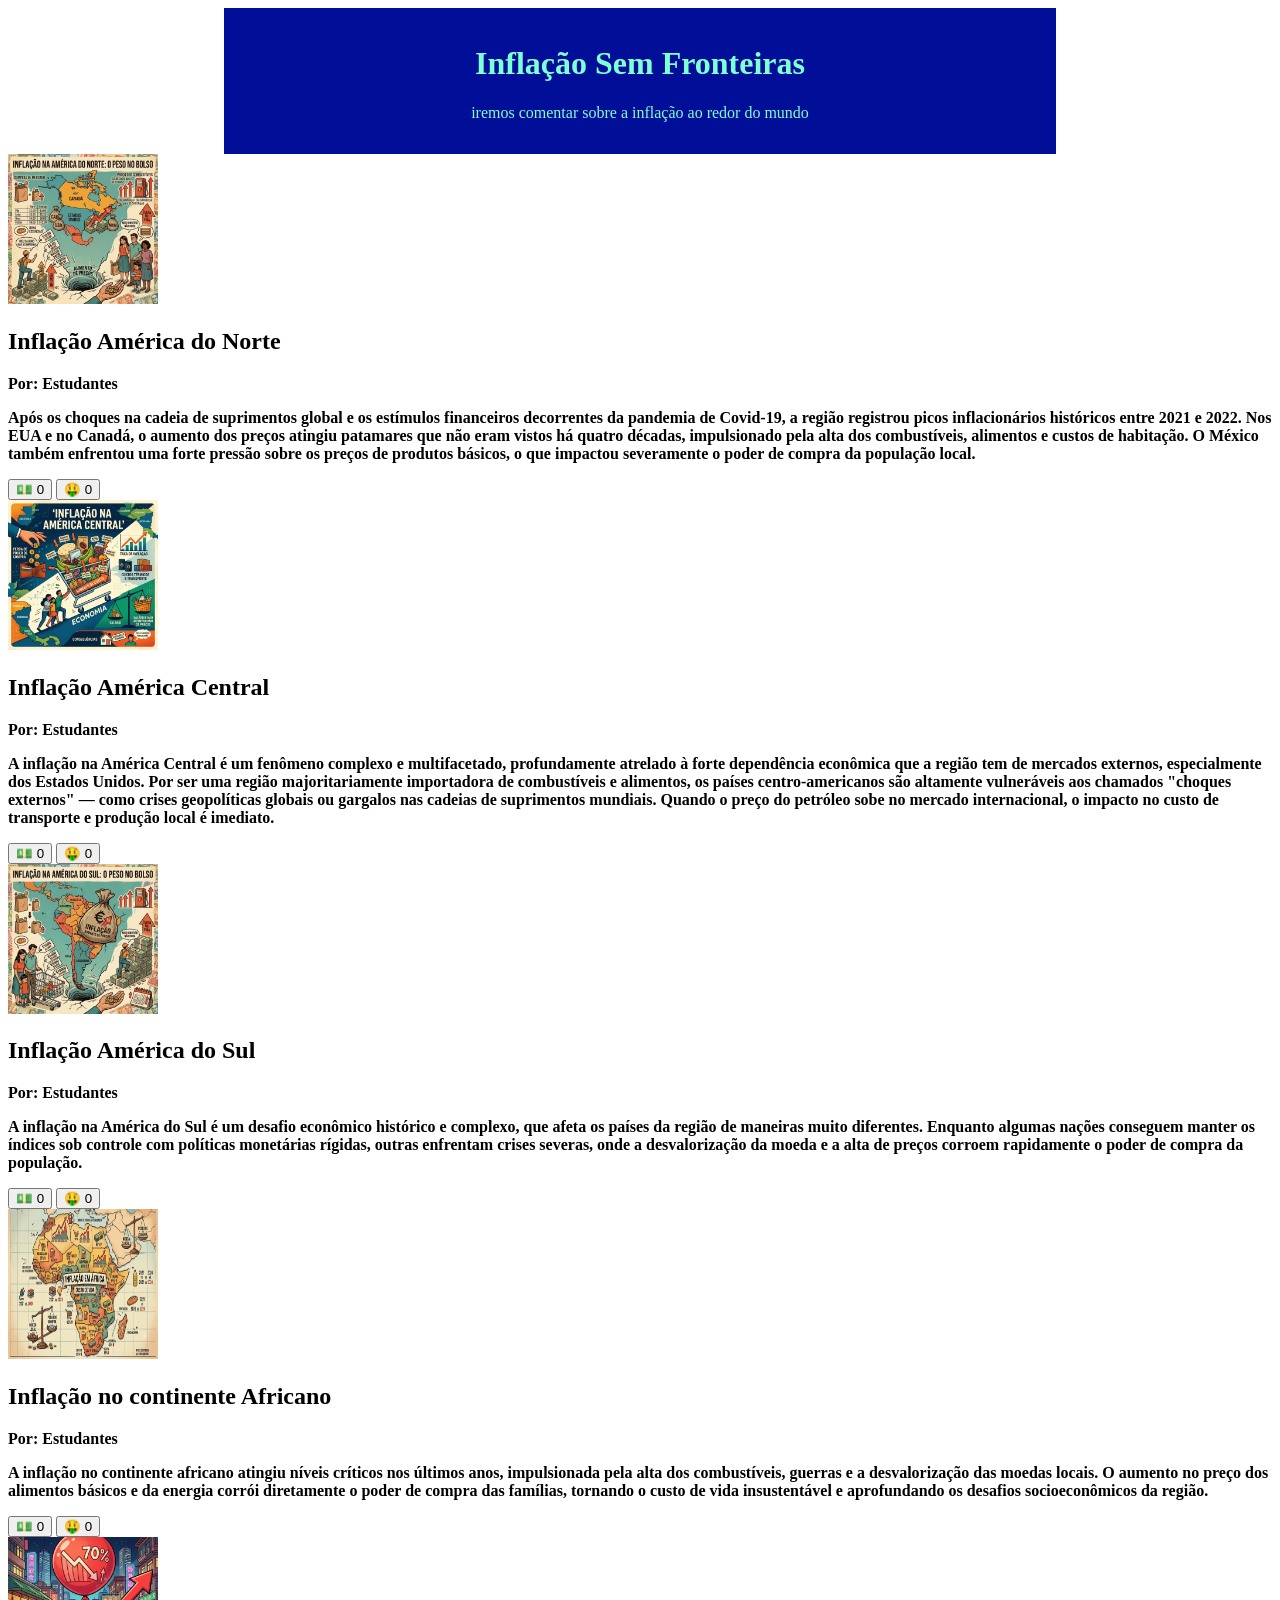
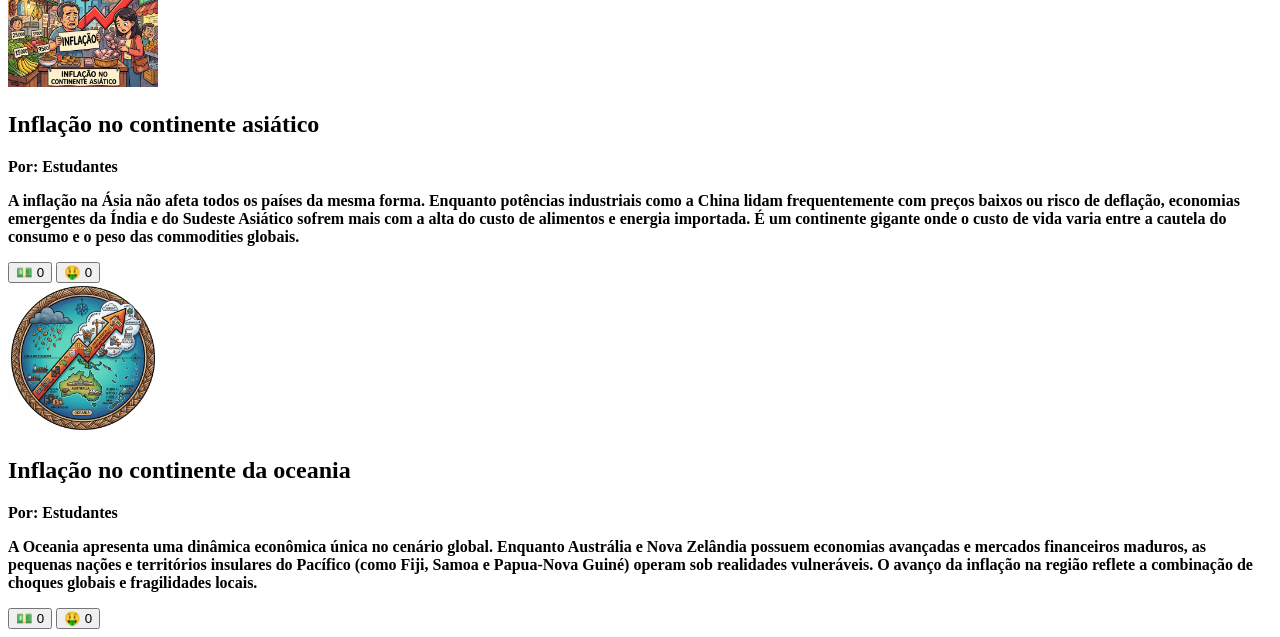
<file: victor 10/index.html>
<!DOCTYPE html>
<html lang="pt-br">

<head>
    <meta charset="UTF-8">
    <meta name="viewport" content="width=device-width, initial-scale=1.0">
    <title>Inflação Sem Fronteiras</title>



</head>

<style>
    header {
        background-color: #010E97;
        color: #7FFFD4;
        text-align: center;
        max-width: 800px;
        margin: 0 auto;
        padding: 16px;
    }

    main {
        background-color: #BCCCED;
        color: #0D0D6A;
        max-width: 800px;
        margin: 0 auto;
        padding: 16px;
    }

    img {
        width: 150px;
        height: 150px;
        text-align: center;
    }

    div p {
        font-weight: bold;
    }

    .container {
        text-align: center;
    }
</style>

<body>
    <header>
        <h1> Inflação Sem Fronteiras</h1>
        <p>iremos comentar sobre a inflação ao redor do mundo</p>
    </header>
    <div class="container">
        <article>
    </div>
    <div>
        <img src="aura.png" alt="Ilustração conceitual sobre inflação com fundo verde claro, mostrando uma grande seta laranja apontando para cima, pilhas de
                 dinheiro e ícones de um posto de combustível e de uma cesta de compras com uma seta de alta.">
        <h2>Inflação América do Norte</h2>
        <p class="artigo-autor">Por: Estudantes</p>
        <p>Após os choques na cadeia de suprimentos global e os estímulos financeiros decorrentes da pandemia de Covid-19, a região registrou picos inflacionários históricos entre 2021 e 2022. Nos EUA e no Canadá, o aumento dos preços atingiu patamares que não eram vistos há quatro décadas, impulsionado pela alta dos combustíveis, alimentos e custos de habitação. O México também enfrentou uma forte pressão sobre os preços de produtos básicos, o que impactou severamente o poder de compra da população local.</p>
        <button>
            💵 <span>0</span>
        </button>
        <button>
            🤑 <span>0</span>
        </button>

        </article>


        <article>
            <img src="sigma da bahia.jpg" alt="Infográfico ilustrativo sobre a inflação na América Central, com textos em português. No topo, destaca-se o título Inflação na América Central. O centro mostra uma família empurrando um carrinho de compras cheio de alimentos ladeira acima, simbolizando o Aumento de Custos na Economia. Ao redor, há mapas parciais da região destacando países como Guatemala, Belize, Honduras, Nicarágua e Costa Rica. Gráficos de barras e setas para cima indicam a Taxa de Inflação. À esquerda, uma mão retira moedas de uma carteira, com o texto Perda de Poder de Compra. À direita, uma balança desequilibrada mostra que o Salário pesa menos que uma cesta de alimentos, acompanhada da frase Salários não acompanham os preços. Na base, ícones ilustram as consequências: Redução de Consumo e Preocupação Financeira.">
   <h2>Inflação América Central</h2>
   <p class="artigo-autor">Por: Estudantes</p>
   <p>A inflação na América Central é um fenômeno complexo e multifacetado, profundamente atrelado à forte dependência econômica que a região tem de mercados externos, especialmente dos Estados Unidos. Por ser uma região majoritariamente importadora de combustíveis e alimentos, os países centro-americanos são altamente vulneráveis aos chamados "choques externos" — como crises geopolíticas globais ou gargalos nas cadeias de suprimentos mundiais. Quando o preço do petróleo sobe no mercado internacional, o impacto no custo de transporte e produção local é imediato.</p>
   <button>
       💵 <span>0</span>
   </button>
   <button>
       🤑 <span>0</span>
   </button>
        </article>
        

   <article>
    <img src="caipira life.png" alt="Uma ilustração em estilo infográfico sobre a inflação na América do Sul, com formato quadrado. No centro, há um mapa do continente sul-americano com rachaduras no solo e um grande saco de dinheiro pesado posicionado sobre ele, com a inscrição "INFLAÇÃO: AUMENTO DE PREÇOS" e uma seta vermelha apontando para cima.">
<h2>Inflação América do Sul</h2>
<p class="artigo-autor">Por: Estudantes</p>
<p>A inflação na América do Sul é um desafio econômico histórico e complexo, que afeta os países da região de maneiras muito diferentes. Enquanto algumas nações conseguem manter os índices sob controle com políticas monetárias rígidas, outras enfrentam crises severas, onde a desvalorização da moeda e a alta de preços corroem rapidamente o poder de compra da população.</p>
<button>
💵 <span>0</span>
</button>
<button>

🤑 <span>0</span>
</button>
</article>

<article>
    <img src="nigger.png" alt="Ilustração vetorial em estilo retrô do mapa do continente africano detalhando a inflação e o custo de vida. O mapa exibe diversos países com porcentagens de aumento de preços, gráficos de linha ascendentes, ícones de galões de combustível, sacos de mantimentos e balanças comparando o valor da moeda local com o poder de compra.">
<h2>Inflação no continente Africano</h2>
<p class="artigo-autor">Por: Estudantes</p>
<p>A inflação no continente africano atingiu níveis críticos nos últimos anos, impulsionada pela alta dos combustíveis, guerras e a desvalorização das moedas locais.
    O aumento no preço dos alimentos básicos e da energia corrói diretamente o poder de compra das famílias, tornando o custo de vida insustentável e aprofundando os desafios socioeconômicos da região.</p>
<button>
💵 <span>0</span>
</button>
<button>
    🤑 <span>0</span> 
     
</button>
</article>

<article>
    <img src="grandparents.png" alt="Uma ilustração em estilo de desenho animado que retrata a inflação no continente asiático. No centro, uma vendedora de rua chinesa tem uma expressão de preocupação e ergue um pequeno cartaz onde se lê “INFLAÇÃO”. Em primeiro plano, uma tigela de arroz está transbordando de fumaça de notas de dinheiro. Ao fundo, uma placa maior de neon exibe o texto “INFLAÇÃO NO CONTINENTE ASIÁTICO”. A rua está movimentada, com pessoas e prédios altos em tons de vermelho e laranja.">
<h2>Inflação no continente asiático</h2>
<p class="artigo-autor">Por: Estudantes</p>
<p>A inflação na Ásia não afeta todos os países da mesma forma. Enquanto potências industriais como a China lidam frequentemente com preços baixos ou risco de deflação, economias emergentes da Índia e do Sudeste Asiático sofrem mais com a alta do custo de alimentos e energia importada. É um continente gigante onde o custo de vida varia entre a cautela do consumo e o peso das commodities globais.</p>
<button>
💵 <span>0</span>
</button>
<button>

🤑 <span>0</span>
</button>
</article>




<article>
    <img src="hahahah.png" alt="Uma ilustração vetorial colorida em estilo de carimbo circular, intitulada INFLAÇÃO NA OCEANIA. No centro, um mapa da Oceania (Austrália, Nova Zelândia, e ilhas) é atravessado por uma grande seta laranja ascendente, rotulada CUSTO DE VIDA. A seta mostra o aumento de preços: começando com moedas caindo de uma nuvem chuvosa na base, passando por caixas de importados com cadeados, um carrinho de supermercado rotulado CESTA BÁSICA INFLACIONADA, até uma fábrica e um guindaste no topo, indicando CUSTO DE PRODUÇÃO e DESEMPREGO. Várias tags de preços e símbolos de moeda (AUD$, NZD$, FJD$) flutuam ao longo da seta. Uma nuvem de fumaça preta com um raio flutua acima dos custos. O título INFLAÇÃO NA OCEANIA está em uma faixa na parte superior. A imagem tem um visual de infográfico vibrante, detalhado e texturizado.">
<h2>Inflação no continente da oceania</h2>
<p class="artigo-autor">Por: Estudantes</p>
<p>A Oceania apresenta uma dinâmica econômica única no cenário global. Enquanto Austrália e Nova Zelândia possuem economias avançadas e mercados financeiros maduros, as pequenas nações e territórios insulares do Pacífico (como Fiji, Samoa e Papua-Nova Guiné) operam sob realidades vulneráveis. O avanço da inflação na região reflete a combinação de choques globais e fragilidades locais.</p>
<button>
💵 <span>0</span>
</button>
<button>

🤑 <span>0</span>
</button>
</article>










    </div>
    </main>

</body>
<script>
    const botoes = document.querySelectorAll("button");

    botoes.forEach(function (botao) {
        let curtiu = false; 
        botao.addEventListener("click", botaoClicado);
        function botaoClicado() {
            console.log("fui clicado");
            let texto = botao.querySelector("span");
            if ( curtiu === false){
                texto.textContent++;
                curtui = true
            } else{ 
                texto.textContent--;
                curtiu = false;
            }
        
        }

    })


</script>

</html>
</file>
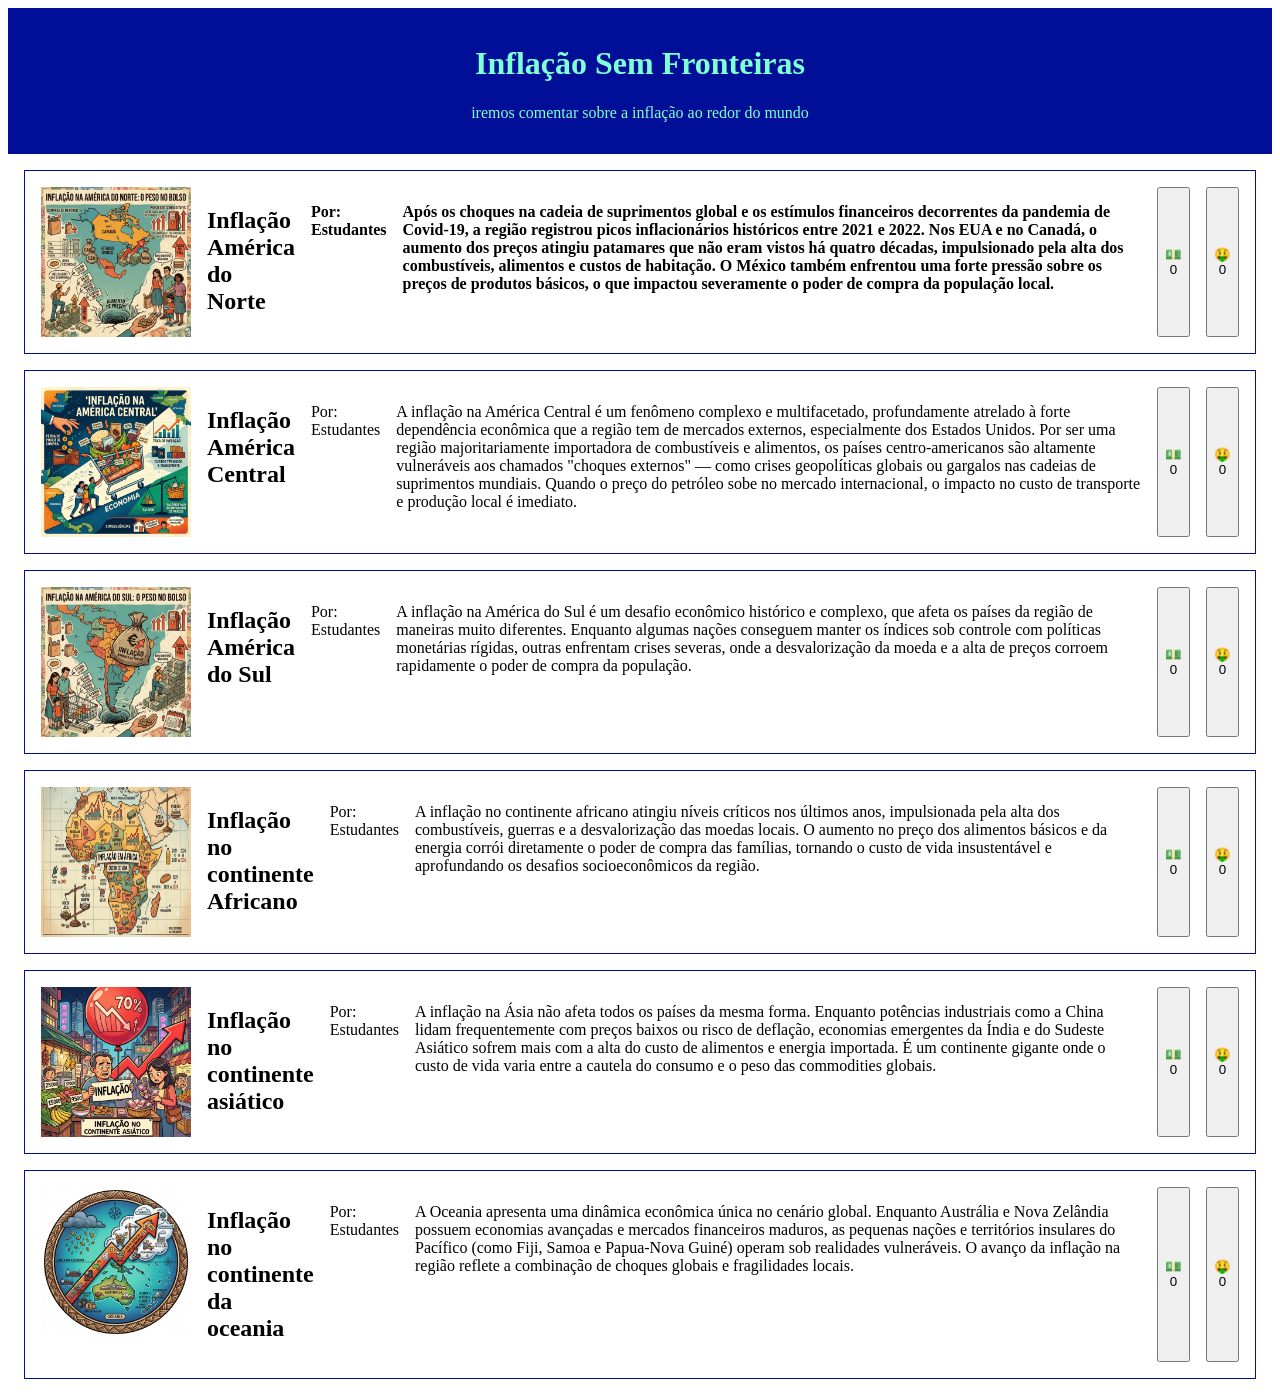
<file: victor 13/index.html>
<!DOCTYPE html>
<html lang="pt-br">

<head>
    <meta charset="UTF-8">
    <meta name="viewport" content="width=device-width, initial-scale=1.0">
    <title>Inflação Sem Fronteiras</title>
    <link rel="stylesheet" href="style.css">
</head>

<body>
    <header>
        <h1> Inflação Sem Fronteiras</h1>
        <p>iremos comentar sobre a inflação ao redor do mundo</p>
    </header>

    <div class="container">
        <article>
            <img src="img/aura.png" alt="Ilustração conceitual sobre inflação com fundo verde claro, mostrando uma grande seta laranja apontando para cima, pilhas de
                 dinheiro e ícones de um posto de combustível e de uma cesta de compras com uma seta de alta.">
            <h2>Inflação América do Norte</h2>
            <p class="artigo-autor">Por: Estudantes</p>
            <p>Após os choques na cadeia de suprimentos global e os estímulos financeiros decorrentes da pandemia de Covid-19, a região registrou picos inflacionários históricos entre 2021 e 2022. Nos EUA e no Canadá, o aumento dos preços atingiu patamares que não eram vistos há quatro décadas, impulsionado pela alta dos combustíveis, alimentos e custos de habitação. O México também enfrentou uma forte pressão sobre os preços de produtos básicos, o que impactou severamente o poder de compra da população local.</p>
            <button> 💵 <span>0</span></button>
            <button> 🤑 <span>0</span></button>
        </article>
    </div>
        <article>
            <img src="img/sigma da bahia.jpg" alt="Infográfico ilustrativo sobre a inflação na América Central, com textos em português. No topo, destaca-se o título Inflação na América Central. O centro mostra uma família empurrando um carrinho de compras cheio de alimentos ladeira acima, simbolizando o Aumento de Custos na Economia. Ao redor, há mapas parciais da região destacando países como Guatemala, Belize, Honduras, Nicarágua e Costa Rica. Gráficos de barras e setas para cima indicam a Taxa de Inflação. À esquerda, uma mão retira moedas de uma carteira, com o texto Perda de Poder de Compra. À direita, uma balança desequilibrada mostra que o Salário pesa menos que uma cesta de alimentos, acompanhada da frase Salários não acompanham os preços. Na base, ícones ilustram as consequências: Redução de Consumo e Preocupação Financeira.">
            <h2>Inflação América Central</h2>
            <p class="artigo-autor">Por: Estudantes</p>
            <p>A inflação na América Central é um fenômeno complexo e multifacetado, profundamente atrelado à forte dependência econômica que a região tem de mercados externos, especialmente dos Estados Unidos. Por ser uma região majoritariamente importadora de combustíveis e alimentos, os países centro-americanos são altamente vulneráveis aos chamados "choques externos" — como crises geopolíticas globais ou gargalos nas cadeias de suprimentos mundiais. Quando o preço do petróleo sobe no mercado internacional, o impacto no custo de transporte e produção local é imediato.</p>
            <button> 💵 <span>0</span></button>
            <button> 🤑 <span>0</span></button>
        </article>
        

   <article>
    <img src="img/caipira life.png" alt="Uma ilustração em estilo infográfico sobre a inflação na América do Sul, com formato quadrado. No centro, há um mapa do continente sul-americano com rachaduras no solo e um grande saco de dinheiro pesado posicionado sobre ele, com a inscrição "INFLAÇÃO: AUMENTO DE PREÇOS" e uma seta vermelha apontando para cima.">
<h2>Inflação América do Sul</h2>
<p class="artigo-autor">Por: Estudantes</p>
<p>A inflação na América do Sul é um desafio econômico histórico e complexo, que afeta os países da região de maneiras muito diferentes. Enquanto algumas nações conseguem manter os índices sob controle com políticas monetárias rígidas, outras enfrentam crises severas, onde a desvalorização da moeda e a alta de preços corroem rapidamente o poder de compra da população.</p>
<button>
💵 <span>0</span>
</button>
<button>

🤑 <span>0</span>
</button>
</article>

<article>
    <img src="img/nigger.png" alt="Ilustração vetorial em estilo retrô do mapa do continente africano detalhando a inflação e o custo de vida. O mapa exibe diversos países com porcentagens de aumento de preços, gráficos de linha ascendentes, ícones de galões de combustível, sacos de mantimentos e balanças comparando o valor da moeda local com o poder de compra.">
<h2>Inflação no continente Africano</h2>
<p class="artigo-autor">Por: Estudantes</p>
<p>A inflação no continente africano atingiu níveis críticos nos últimos anos, impulsionada pela alta dos combustíveis, guerras e a desvalorização das moedas locais.
    O aumento no preço dos alimentos básicos e da energia corrói diretamente o poder de compra das famílias, tornando o custo de vida insustentável e aprofundando os desafios socioeconômicos da região.</p>
<button>
💵 <span>0</span>
</button>
<button>
    🤑 <span>0</span> 
     
</button>
</article>

<article>
    <img src="img/grandparents.png" alt="Uma ilustração em estilo de desenho animado que retrata a inflação no continente asiático. No centro, uma vendedora de rua chinesa tem uma expressão de preocupação e ergue um pequeno cartaz onde se lê “INFLAÇÃO”. Em primeiro plano, uma tigela de arroz está transbordando de fumaça de notas de dinheiro. Ao fundo, uma placa maior de neon exibe o texto “INFLAÇÃO NO CONTINENTE ASIÁTICO”. A rua está movimentada, com pessoas e prédios altos em tons de vermelho e laranja.">
<h2>Inflação no continente asiático</h2>
<p class="artigo-autor">Por: Estudantes</p>
<p>A inflação na Ásia não afeta todos os países da mesma forma. Enquanto potências industriais como a China lidam frequentemente com preços baixos ou risco de deflação, economias emergentes da Índia e do Sudeste Asiático sofrem mais com a alta do custo de alimentos e energia importada. É um continente gigante onde o custo de vida varia entre a cautela do consumo e o peso das commodities globais.</p>
<button>
💵 <span>0</span>
</button>
<button>

🤑 <span>0</span>
</button>
</article>




<article>
    <img src="img/hahahah.png" alt="Uma ilustração vetorial colorida em estilo de carimbo circular, intitulada INFLAÇÃO NA OCEANIA. No centro, um mapa da Oceania (Austrália, Nova Zelândia, e ilhas) é atravessado por uma grande seta laranja ascendente, rotulada CUSTO DE VIDA. A seta mostra o aumento de preços: começando com moedas caindo de uma nuvem chuvosa na base, passando por caixas de importados com cadeados, um carrinho de supermercado rotulado CESTA BÁSICA INFLACIONADA, até uma fábrica e um guindaste no topo, indicando CUSTO DE PRODUÇÃO e DESEMPREGO. Várias tags de preços e símbolos de moeda (AUD$, NZD$, FJD$) flutuam ao longo da seta. Uma nuvem de fumaça preta com um raio flutua acima dos custos. O título INFLAÇÃO NA OCEANIA está em uma faixa na parte superior. A imagem tem um visual de infográfico vibrante, detalhado e texturizado.">
<h2>Inflação no continente da oceania</h2>
<p class="artigo-autor">Por: Estudantes</p>
<p>A Oceania apresenta uma dinâmica econômica única no cenário global. Enquanto Austrália e Nova Zelândia possuem economias avançadas e mercados financeiros maduros, as pequenas nações e territórios insulares do Pacífico (como Fiji, Samoa e Papua-Nova Guiné) operam sob realidades vulneráveis. O avanço da inflação na região reflete a combinação de choques globais e fragilidades locais.</p>
<button>
💵 <span>0</span>
</button>
<button>

🤑 <span>0</span>
</button>
</article>

    </div>
    </main>

</body>

    <script src="script.js"></script>

</html>
</file>
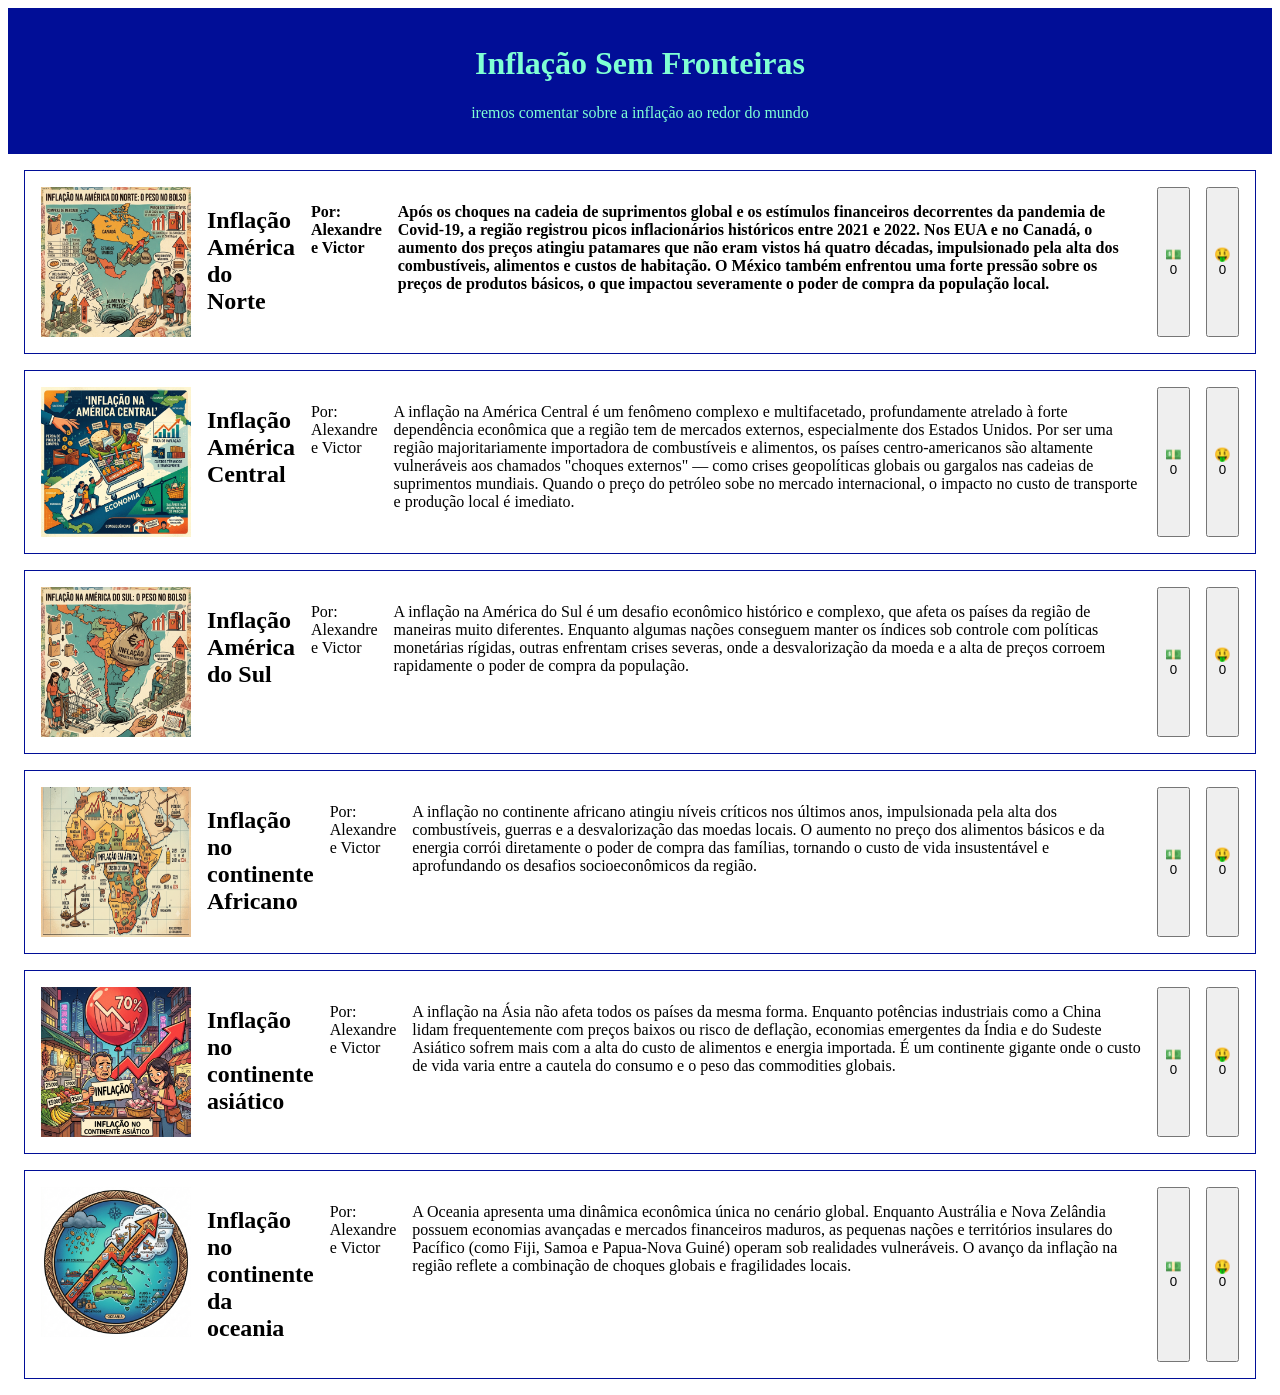
<file: victor 14/index.html>
<!DOCTYPE html>
<html lang="pt-br">

<head>
    <meta charset="UTF-8">
    <meta name="viewport" content="width=device-width, initial-scale=1.0">
    <title>Inflação Sem Fronteiras</title>
    <link rel="stylesheet" href="style.css">
</head>

<body>
    <header>
        <h1> Inflação Sem Fronteiras</h1>
        <p>iremos comentar sobre a inflação ao redor do mundo</p>
    </header>

    <div class="container">
        <article>
            <img src="img/aura.png" alt="Ilustração conceitual sobre inflação com fundo verde claro, mostrando uma grande seta laranja apontando para cima, pilhas de
                 dinheiro e ícones de um posto de combustível e de uma cesta de compras com uma seta de alta.">
            <h2>Inflação América do Norte</h2>
            <p class="artigo-autor">Por: Alexandre e Victor</p>
            <p>Após os choques na cadeia de suprimentos global e os estímulos financeiros decorrentes da pandemia de Covid-19, a região registrou picos inflacionários históricos entre 2021 e 2022. Nos EUA e no Canadá, o aumento dos preços atingiu patamares que não eram vistos há quatro décadas, impulsionado pela alta dos combustíveis, alimentos e custos de habitação. O México também enfrentou uma forte pressão sobre os preços de produtos básicos, o que impactou severamente o poder de compra da população local.</p>
            <button> 💵 <span>0</span></button>
            <button> 🤑 <span>0</span></button>
        </article>
    </div>
        <article>
            <img src="img/sigma da bahia.jpg" alt="Infográfico ilustrativo sobre a inflação na América Central, com textos em português. No topo, destaca-se o título Inflação na América Central. O centro mostra uma família empurrando um carrinho de compras cheio de alimentos ladeira acima, simbolizando o Aumento de Custos na Economia. Ao redor, há mapas parciais da região destacando países como Guatemala, Belize, Honduras, Nicarágua e Costa Rica. Gráficos de barras e setas para cima indicam a Taxa de Inflação. À esquerda, uma mão retira moedas de uma carteira, com o texto Perda de Poder de Compra. À direita, uma balança desequilibrada mostra que o Salário pesa menos que uma cesta de alimentos, acompanhada da frase Salários não acompanham os preços. Na base, ícones ilustram as consequências: Redução de Consumo e Preocupação Financeira.">
            <h2>Inflação América Central</h2>
            <p class="artigo-autor">Por: Alexandre e Victor</p>
            <p>A inflação na América Central é um fenômeno complexo e multifacetado, profundamente atrelado à forte dependência econômica que a região tem de mercados externos, especialmente dos Estados Unidos. Por ser uma região majoritariamente importadora de combustíveis e alimentos, os países centro-americanos são altamente vulneráveis aos chamados "choques externos" — como crises geopolíticas globais ou gargalos nas cadeias de suprimentos mundiais. Quando o preço do petróleo sobe no mercado internacional, o impacto no custo de transporte e produção local é imediato.</p>
            <button> 💵 <span>0</span></button>
            <button> 🤑 <span>0</span></button>
        </article>
        

        <article>
                <img src="img/caipira life.png" alt="Uma ilustração em estilo infográfico sobre a inflação na América do Sul, com formato quadrado. No centro, há um mapa do continente sul-americano com rachaduras no solo e um grande saco de dinheiro pesado posicionado sobre ele, com a inscrição INFLAÇÃO: AUMENTO DE PREÇOS e uma seta vermelha apontando para cima.">
                <h2>Inflação América do Sul</h2>
                <p class="artigo-autor">Por: Alexandre e Victor</p>
                <p>A inflação na América do Sul é um desafio econômico histórico e complexo, que afeta os países da região de maneiras muito diferentes. Enquanto algumas nações conseguem manter os índices sob controle com políticas monetárias rígidas, outras enfrentam crises severas, onde a desvalorização da moeda e a alta de preços corroem rapidamente o poder de compra da população.</p>
                <button>💵 <span>0</span></button>
                <button>🤑 <span>0</span></button>
        </article>

         <article>
                <img src="img/nigger.png" alt="Ilustração vetorial em estilo retrô do mapa do continente africano detalhando a inflação e o custo de vida. O mapa exibe diversos países com porcentagens de aumento de preços, gráficos de linha ascendentes, ícones de galões de combustível, sacos de mantimentos e balanças comparando o valor da moeda local com o poder de compra.">
            <h2>Inflação no continente Africano</h2>
            <p class="artigo-autor">Por: Alexandre e Victor</p>
            <p>A inflação no continente africano atingiu níveis críticos nos últimos anos, impulsionada pela alta dos combustíveis, guerras e a desvalorização das moedas locais.
                O aumento no preço dos alimentos básicos e da energia corrói diretamente o poder de compra das famílias, tornando o custo de vida insustentável e aprofundando os desafios socioeconômicos da região.</p>
            <button>💵 <span>0</span></button>
            <button>🤑 <span>0</span> </button>
        </article>

        <article>
            <img src="img/grandparents.png" alt="Uma ilustração em estilo de desenho animado que retrata a inflação no continente asiático. No centro, uma vendedora de rua chinesa tem uma expressão de preocupação e ergue um pequeno cartaz onde se lê “INFLAÇÃO”. Em primeiro plano, uma tigela de arroz está transbordando de fumaça de notas de dinheiro. Ao fundo, uma placa maior de neon exibe o texto “INFLAÇÃO NO CONTINENTE ASIÁTICO”. A rua está movimentada, com pessoas e prédios altos em tons de vermelho e laranja.">
        <h2>Inflação no continente asiático</h2>
        <p class="artigo-autor">Por: Alexandre e Victor</p>
        <p>A inflação na Ásia não afeta todos os países da mesma forma. Enquanto potências industriais como a China lidam frequentemente com preços baixos ou risco de deflação, economias emergentes da Índia e do Sudeste Asiático sofrem mais com a alta do custo de alimentos e energia importada. É um continente gigante onde o custo de vida varia entre a cautela do consumo e o peso das commodities globais.</p>
        <button>💵 <span>0</span></button>
        <button>🤑 <span>0</span></button>
        </article>




        <article>
            <img src="img/hahahah.png" alt="Uma ilustração vetorial colorida em estilo de carimbo circular, intitulada INFLAÇÃO NA OCEANIA. No centro, um mapa da Oceania (Austrália, Nova Zelândia, e ilhas) é atravessado por uma grande seta laranja ascendente, rotulada CUSTO DE VIDA. A seta mostra o aumento de preços: começando com moedas caindo de uma nuvem chuvosa na base, passando por caixas de importados com cadeados, um carrinho de supermercado rotulado CESTA BÁSICA INFLACIONADA, até uma fábrica e um guindaste no topo, indicando CUSTO DE PRODUÇÃO e DESEMPREGO. Várias tags de preços e símbolos de moeda (AUD$, NZD$, FJD$) flutuam ao longo da seta. Uma nuvem de fumaça preta com um raio flutua acima dos custos. O título INFLAÇÃO NA OCEANIA está em uma faixa na parte superior. A imagem tem um visual de infográfico vibrante, detalhado e texturizado.">
        <h2>Inflação no continente da oceania</h2>
        <p class="artigo-autor">Por: Alexandre e Victor</p>
        <p>A Oceania apresenta uma dinâmica econômica única no cenário global. Enquanto Austrália e Nova Zelândia possuem economias avançadas e mercados financeiros maduros, as pequenas nações e territórios insulares do Pacífico (como Fiji, Samoa e Papua-Nova Guiné) operam sob realidades vulneráveis. O avanço da inflação na região reflete a combinação de choques globais e fragilidades locais.</p>
        <button>💵 <span>0</span></button>
        <button>🤑 <span>0</span></button>
        </article>

    </div>
    </main>

</body>

    <script src="script.js"></script>

</html>
</file>
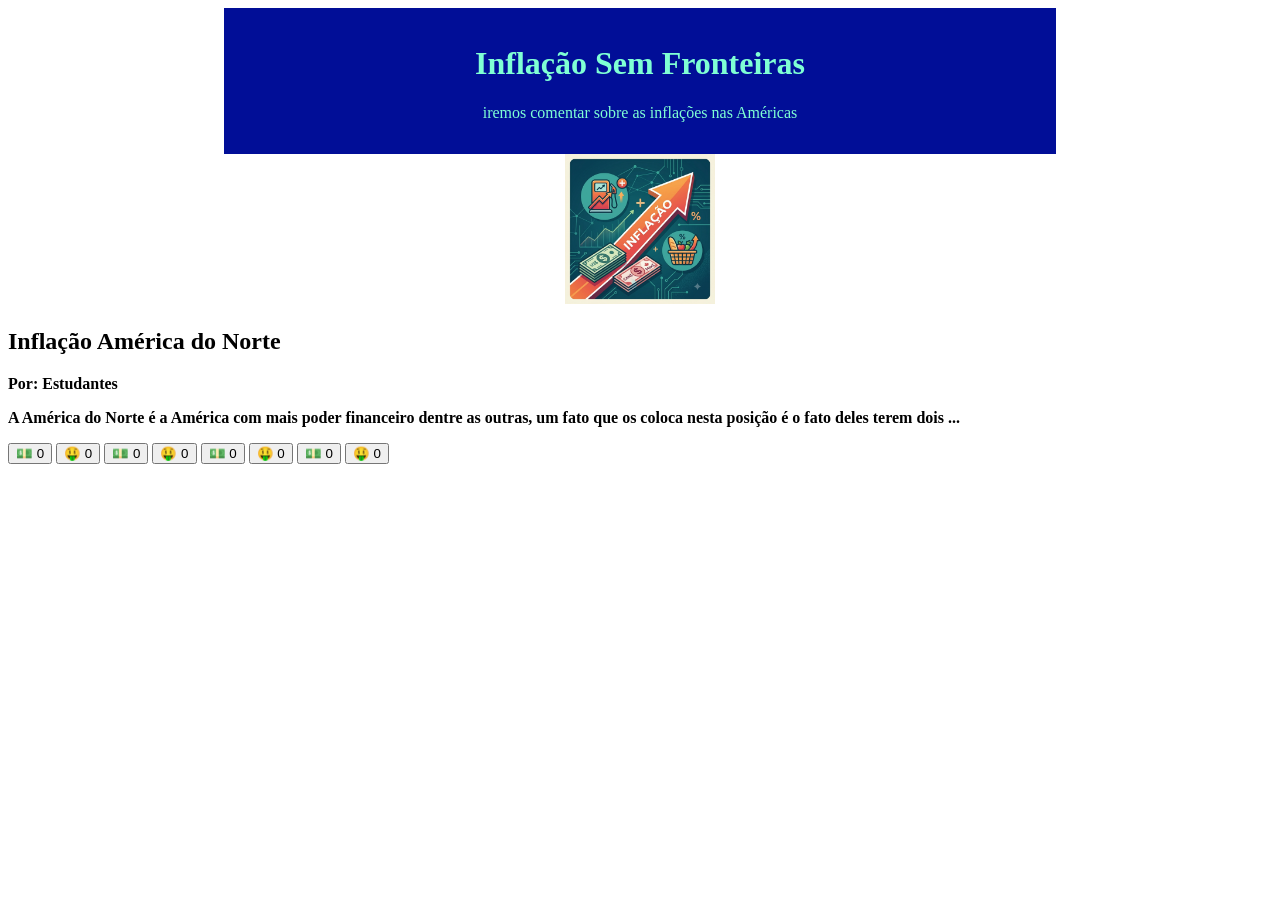
<file: victor 4/index.html>
<!DOCTYPE html>
<html lang="pt-br">
    <head>
        <meta charset="UTF-8">
        <meta name="viewport" content="width=device-width, initial-scale=1.0">
        <title>Inflação Sem Fronteiras</title>
        
            
    
    </head>

    <style>
        header{
            background-color: #010E97;
            color:#7FFFD4;
            text-align: center;
            max-width: 800px;
            margin: 0 auto;
            padding: 16px;            
        }

        main{
            background-color:#BCCCED;
            color: #0D0D6A;
            max-width: 800px;
            margin: 0 auto;
            padding: 16px;
          
        }

        img{
            width: 150px;
            height: 150px;
            text-align: center;
        }
       div p {
            font-weight: bold;
        }

        .container{
            text-align: center;
        }
    </style>

    <body>
        <header>
            <h1>    Inflação Sem Fronteiras</h1>
            <p>iremos comentar sobre as inflações nas Américas</p>   
        </header>
        <div class ="container">
            <img src="imagem-site.png" alt="Ilustração conceitual sobre inflação com fundo verde claro, mostrando uma grande seta laranja apontando para cima, pilhas de dinheiro e ícones de um posto de combustível e de uma cesta de compras com uma seta de alta." >
        </div>
            <div>
                <h2>Inflação América do Norte</h2>
                <p class="artigo-autor">Por: Estudantes</p>
                <p>A América do Norte é a América com mais poder financeiro dentre as outras, um fato que os coloca nesta posição é o fato deles terem dois ...</p>
                <button>
                    💵 <span>0</span>
                </button>
                <button>
                    🤑 <span>0</span>
                </button>
                <button>
                    💵 <span>0</span>
                </button>
                <button>
                    🤑 <span>0</span>
                </button> <button>
                    💵 <span>0</span>
                </button>
                <button>
                    🤑 <span>0</span>
                </button> <button>
                    💵 <span>0</span>
                </button>
                <button>
                    🤑 <span>0</span>
                </button>
            </div>
        </main>
        
    </body>
    <script>
        const botoes = document.querySelectorAll("button");

        botoes.forEach(function(botao){
            botao.addEventListener("click", botaoClicado);  
            
                    function botaoClicado(){
                        console.log("fui clicado");
                        let texto = botao.querySelector("span");
                        texto.textContent++;

        }

        })
        
        
    </script>
        </html>
</file>
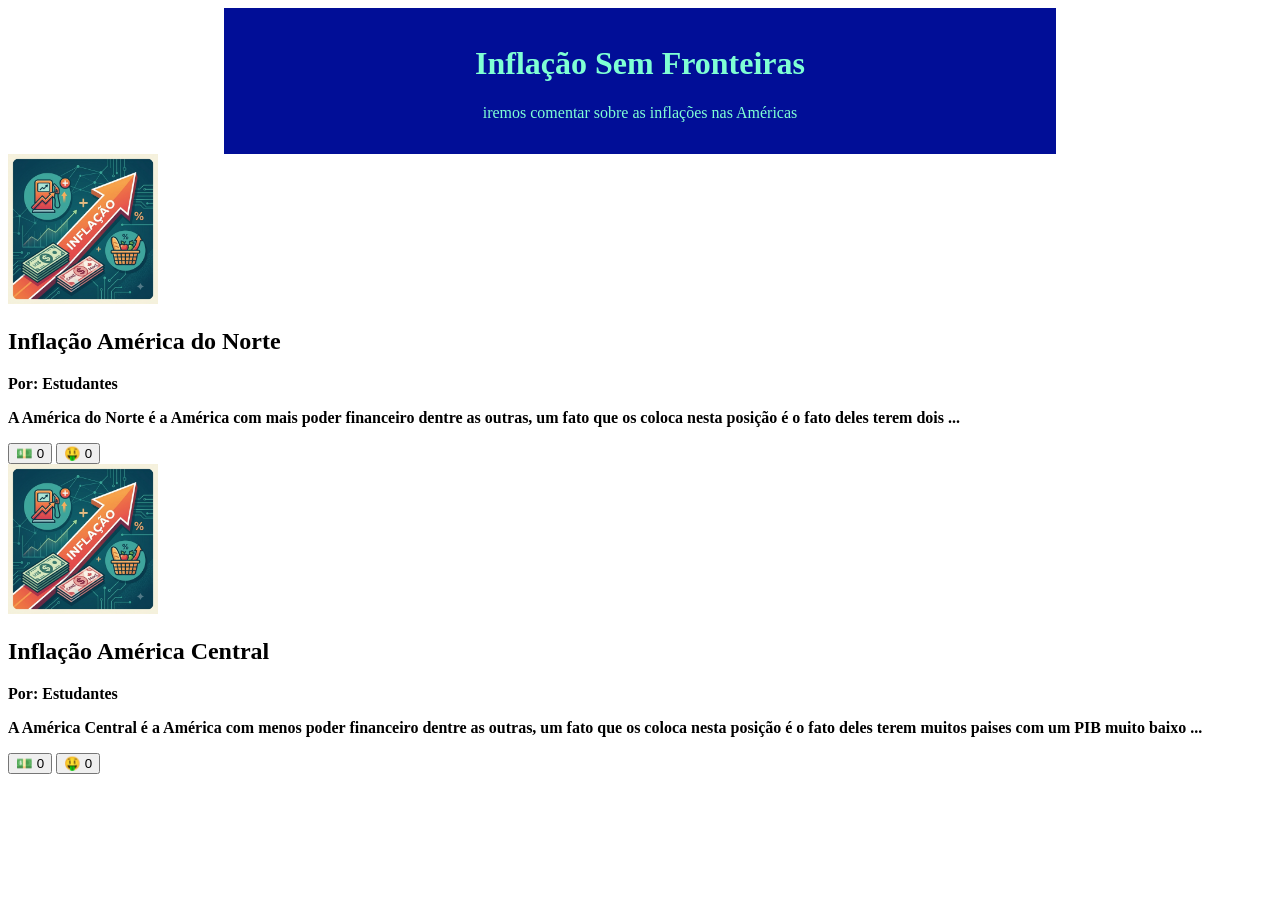
<file: victor 5/index.html>
<!DOCTYPE html>
<html lang="pt-br">

<head>
    <meta charset="UTF-8">
    <meta name="viewport" content="width=device-width, initial-scale=1.0">
    <title>Inflação Sem Fronteiras</title>



</head>

<style>
    header {
        background-color: #010E97;
        color: #7FFFD4;
        text-align: center;
        max-width: 800px;
        margin: 0 auto;
        padding: 16px;
    }

    main {
        background-color: #BCCCED;
        color: #0D0D6A;
        max-width: 800px;
        margin: 0 auto;
        padding: 16px;

    }

    img {
        width: 150px;
        height: 150px;
        text-align: center;
    }

    div p {
        font-weight: bold;
    }

    .container {
        text-align: center;
    }
</style>

<body>
    <header>
        <h1> Inflação Sem Fronteiras</h1>
        <p>iremos comentar sobre as inflações nas Américas</p>
    </header>
    <div class="container">
        <article>
    </div>
    <div>
        <img src="imagem-site.png" alt="Ilustração conceitual sobre inflação com fundo verde claro, mostrando uma grande seta laranja apontando para cima, pilhas de
                 dinheiro e ícones de um posto de combustível e de uma cesta de compras com uma seta de alta.">
        <h2>Inflação América do Norte</h2>
        <p class="artigo-autor">Por: Estudantes</p>
        <p>A América do Norte é a América com mais poder financeiro dentre as outras, um fato que os coloca nesta
            posição é o fato deles terem dois ...</p>
        <button>
            💵 <span>0</span>
        </button>
        <button>
            🤑 <span>0</span>
        </button>

        </article>


        <article>
            <img src="imagem-site.png" alt="Ilustração conceitual sobre inflação com fundo verde claro, mostrando uma grande seta laranja apontando para cima, pilhas de
            dinheiro e ícones de um posto de combustível e de uma cesta de compras com uma seta de alta.">
   <h2>Inflação América Central</h2>
   <p class="artigo-autor">Por: Estudantes</p>
   <p>A América Central é a América com menos poder financeiro dentre as outras, um fato que os coloca nesta
       posição é o fato deles terem muitos paises com um PIB muito baixo ...</p>
   <button>
       💵 <span>0</span>
   </button>
   <button>
       🤑 <span>0</span>
   </button>
        </article>
    </div>
    </main>

</body>
<script>
    const botoes = document.querySelectorAll("button");

    botoes.forEach(function (botao) {
        let cirtiu = false; 
        botao.addEventListener("click", botaoClicado);
        function botaoClicado() {
            console.log("fui clicado");
            let texto = botao.querySelector("span");
            if ( curtui === false){
                texto.textContent++;
                curtui = true
            } else{ 
                texto.textContent--;
                curtui = false;
            }
        
        }

    })


</script>

</html>
</file>
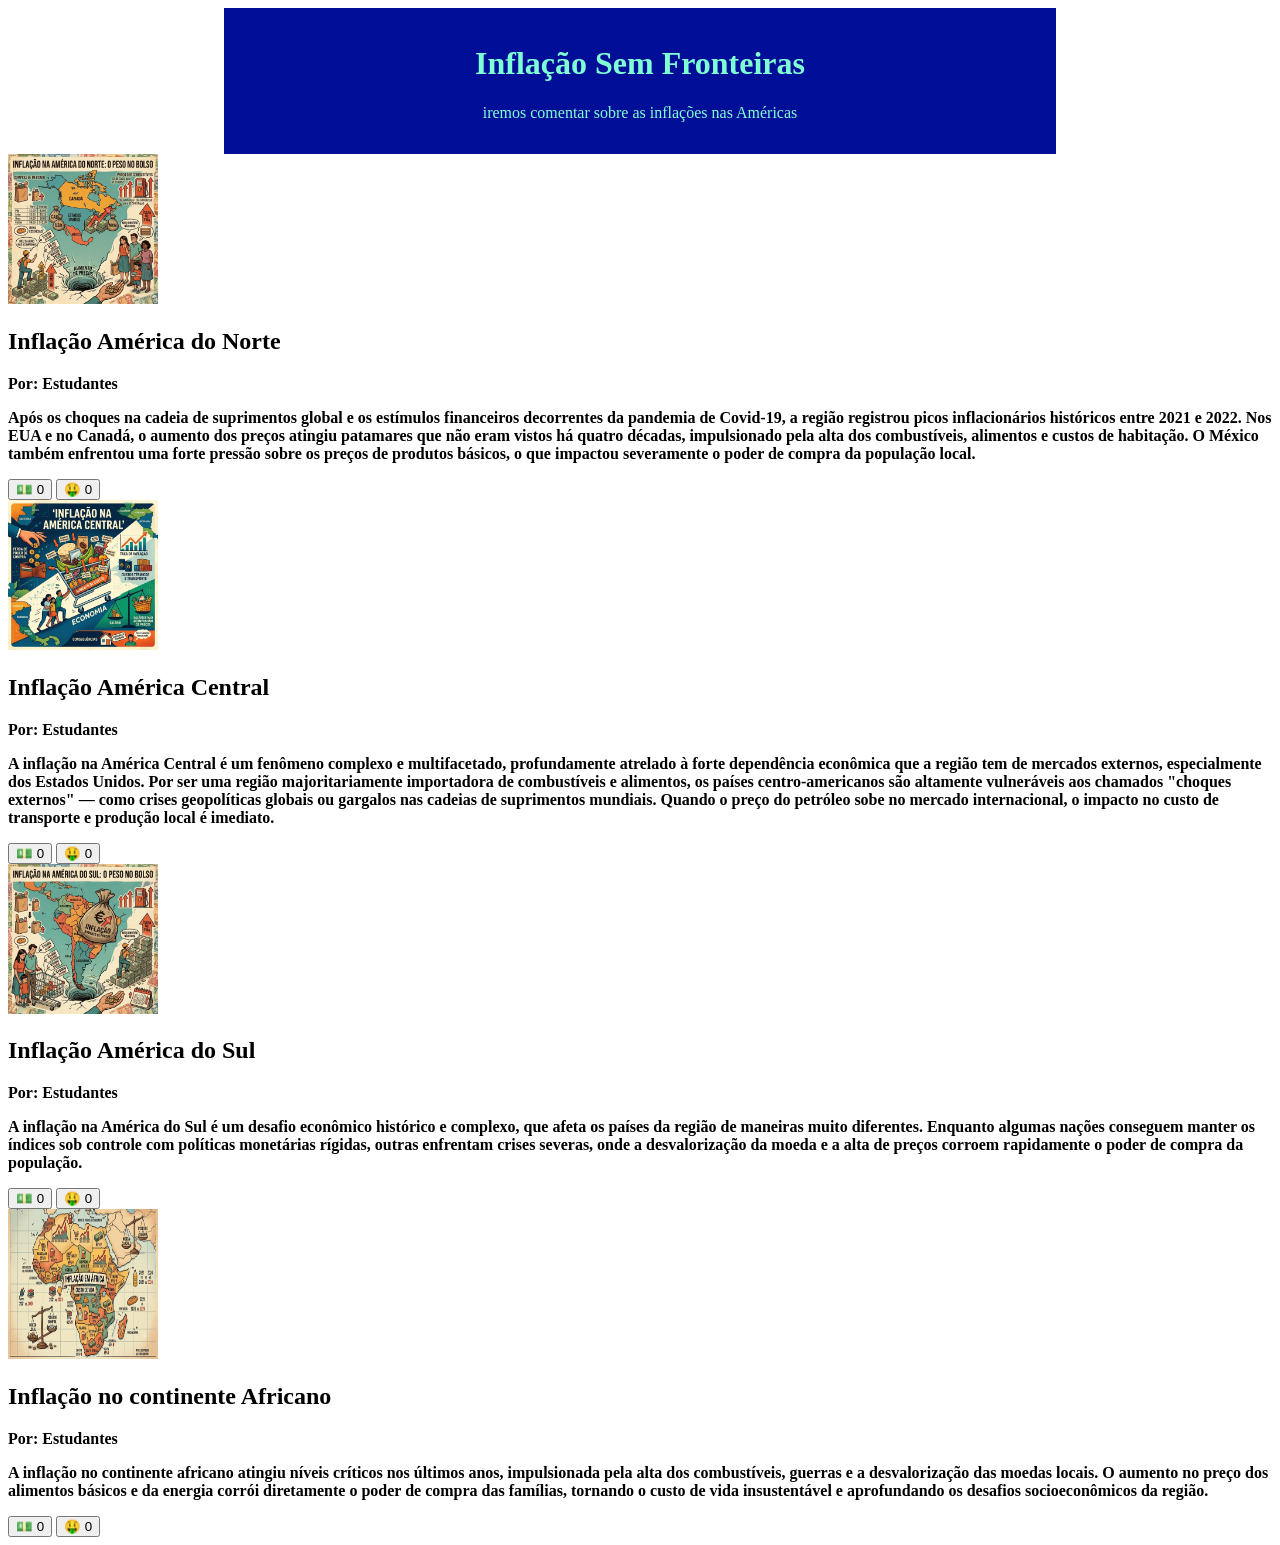
<file: victor 8/index.html>
<!DOCTYPE html>
<html lang="pt-br">

<head>
    <meta charset="UTF-8">
    <meta name="viewport" content="width=device-width, initial-scale=1.0">
    <title>Inflação Sem Fronteiras</title>



</head>

<style>
    header {
        background-color: #010E97;
        color: #7FFFD4;
        text-align: center;
        max-width: 800px;
        margin: 0 auto;
        padding: 16px;
    }

    main {
        background-color: #BCCCED;
        color: #0D0D6A;
        max-width: 800px;
        margin: 0 auto;
        padding: 16px;
    }

    img {
        width: 150px;
        height: 150px;
        text-align: center;
    }

    div p {
        font-weight: bold;
    }

    .container {
        text-align: center;
    }
</style>

<body>
    <header>
        <h1> Inflação Sem Fronteiras</h1>
        <p>iremos comentar sobre as inflações nas Américas</p>
    </header>
    <div class="container">
        <article>
    </div>
    <div>
        <img src="aura.png" alt="Ilustração conceitual sobre inflação com fundo verde claro, mostrando uma grande seta laranja apontando para cima, pilhas de
                 dinheiro e ícones de um posto de combustível e de uma cesta de compras com uma seta de alta.">
        <h2>Inflação América do Norte</h2>
        <p class="artigo-autor">Por: Estudantes</p>
        <p>Após os choques na cadeia de suprimentos global e os estímulos financeiros decorrentes da pandemia de Covid-19, a região registrou picos inflacionários históricos entre 2021 e 2022. Nos EUA e no Canadá, o aumento dos preços atingiu patamares que não eram vistos há quatro décadas, impulsionado pela alta dos combustíveis, alimentos e custos de habitação. O México também enfrentou uma forte pressão sobre os preços de produtos básicos, o que impactou severamente o poder de compra da população local.</p>
        <button>
            💵 <span>0</span>
        </button>
        <button>
            🤑 <span>0</span>
        </button>

        </article>


        <article>
            <img src="sigma da bahia.jpg" alt="Infográfico ilustrativo sobre a inflação na América Central, com textos em português. No topo, destaca-se o título Inflação na América Central. O centro mostra uma família empurrando um carrinho de compras cheio de alimentos ladeira acima, simbolizando o Aumento de Custos na Economia. Ao redor, há mapas parciais da região destacando países como Guatemala, Belize, Honduras, Nicarágua e Costa Rica. Gráficos de barras e setas para cima indicam a Taxa de Inflação. À esquerda, uma mão retira moedas de uma carteira, com o texto Perda de Poder de Compra. À direita, uma balança desequilibrada mostra que o Salário pesa menos que uma cesta de alimentos, acompanhada da frase Salários não acompanham os preços. Na base, ícones ilustram as consequências: Redução de Consumo e Preocupação Financeira.">
   <h2>Inflação América Central</h2>
   <p class="artigo-autor">Por: Estudantes</p>
   <p>A inflação na América Central é um fenômeno complexo e multifacetado, profundamente atrelado à forte dependência econômica que a região tem de mercados externos, especialmente dos Estados Unidos. Por ser uma região majoritariamente importadora de combustíveis e alimentos, os países centro-americanos são altamente vulneráveis aos chamados "choques externos" — como crises geopolíticas globais ou gargalos nas cadeias de suprimentos mundiais. Quando o preço do petróleo sobe no mercado internacional, o impacto no custo de transporte e produção local é imediato.</p>
   <button>
       💵 <span>0</span>
   </button>
   <button>
       🤑 <span>0</span>
   </button>
        </article>
        

   <article>
    <img src="caipira life.png" alt="Uma ilustração em estilo infográfico sobre a inflação na América do Sul, com formato quadrado. No centro, há um mapa do continente sul-americano com rachaduras no solo e um grande saco de dinheiro pesado posicionado sobre ele, com a inscrição "INFLAÇÃO: AUMENTO DE PREÇOS" e uma seta vermelha apontando para cima.">
<h2>Inflação América do Sul</h2>
<p class="artigo-autor">Por: Estudantes</p>
<p>A inflação na América do Sul é um desafio econômico histórico e complexo, que afeta os países da região de maneiras muito diferentes. Enquanto algumas nações conseguem manter os índices sob controle com políticas monetárias rígidas, outras enfrentam crises severas, onde a desvalorização da moeda e a alta de preços corroem rapidamente o poder de compra da população.</p>
<button>
💵 <span>0</span>
</button>
<button>

🤑 <span>0</span>
</button>
</article>

<article>
    <img src="nigger.png" alt="Ilustração vetorial em estilo retrô do mapa do continente africano detalhando a inflação e o custo de vida. O mapa exibe diversos países com porcentagens de aumento de preços, gráficos de linha ascendentes, ícones de galões de combustível, sacos de mantimentos e balanças comparando o valor da moeda local com o poder de compra.">
<h2>Inflação no continente Africano</h2>
<p class="artigo-autor">Por: Estudantes</p>
<p>A inflação no continente africano atingiu níveis críticos nos últimos anos, impulsionada pela alta dos combustíveis, guerras e a desvalorização das moedas locais.
    O aumento no preço dos alimentos básicos e da energia corrói diretamente o poder de compra das famílias, tornando o custo de vida insustentável e aprofundando os desafios socioeconômicos da região.</p>
<button>
💵 <span>0</span>
</button>
<button>
🤑 <span>0</span>
</button>
</article>




    </div>
    </main>

</body>
<script>
    const botoes = document.querySelectorAll("button");

    botoes.forEach(function (botao) {
        let curtiu = false; 
        botao.addEventListener("click", botaoClicado);
        function botaoClicado() {
            console.log("fui clicado");
            let texto = botao.querySelector("span");
            if ( curtiu === false){
                texto.textContent++;
                curtui = true
            } else{ 
                texto.textContent--;
                curtiu = false;
            }
        
        }

    })


</script>

</html>
</file>
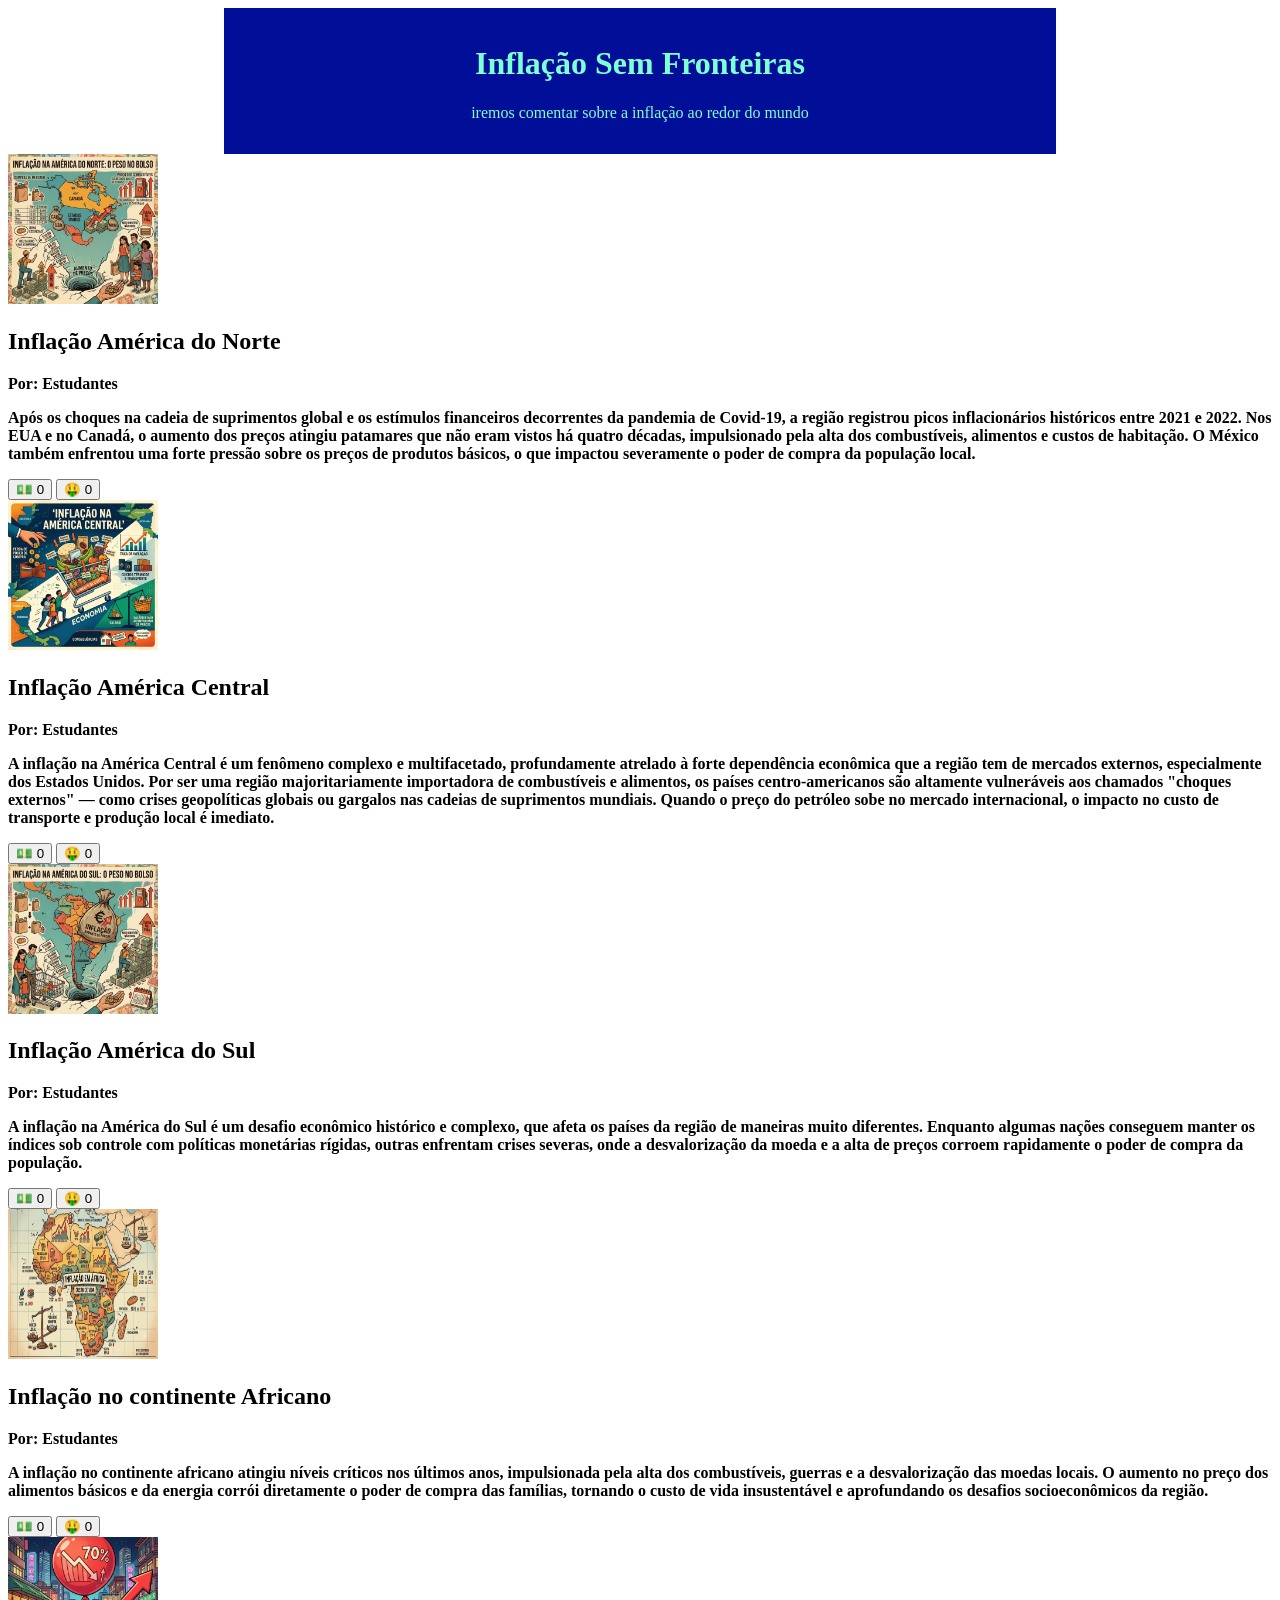
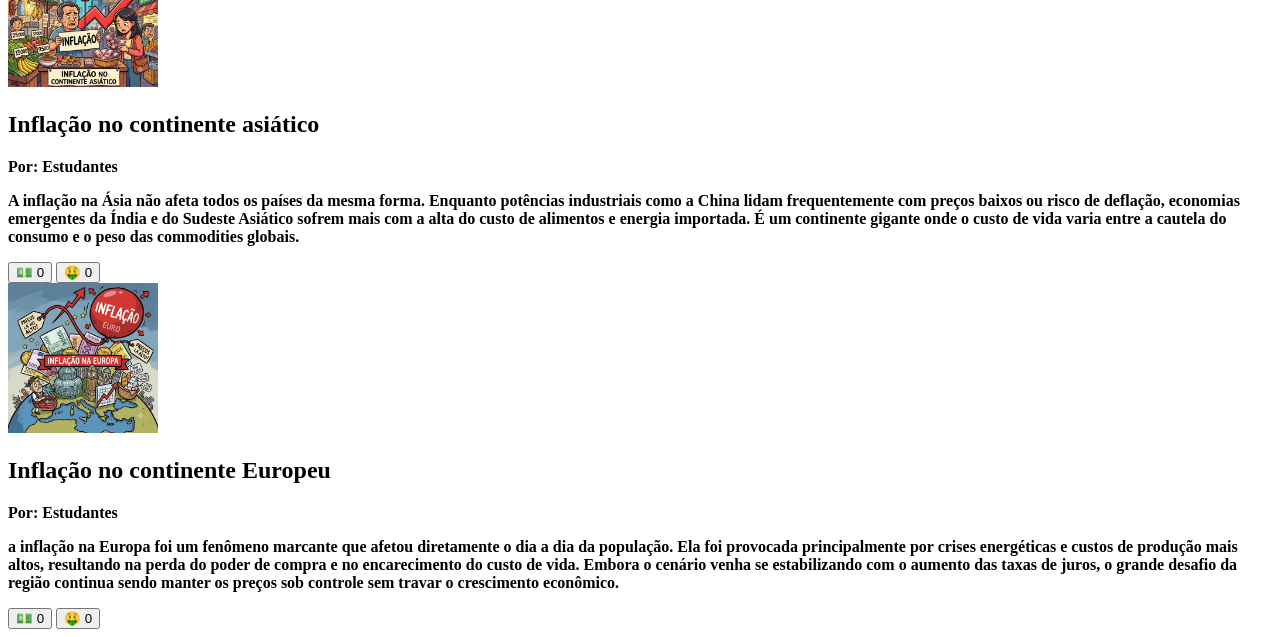
<file: victor 9/index.html>
<!DOCTYPE html>
<html lang="pt-br">

<head>
    <meta charset="UTF-8">
    <meta name="viewport" content="width=device-width, initial-scale=1.0">
    <title>Inflação Sem Fronteiras</title>



</head>

<style>
    header {
        background-color: #010E97;
        color: #7FFFD4;
        text-align: center;
        max-width: 800px;
        margin: 0 auto;
        padding: 16px;
    }

    main {
        background-color: #BCCCED;
        color: #0D0D6A;
        max-width: 800px;
        margin: 0 auto;
        padding: 16px;
    }

    img {
        width: 150px;
        height: 150px;
        text-align: center;
    }

    div p {
        font-weight: bold;
    }

    .container {
        text-align: center;
    }
</style>

<body>
    <header>
        <h1> Inflação Sem Fronteiras</h1>
        <p>iremos comentar sobre a inflação ao redor do mundo</p>
    </header>
    <div class="container">
        <article>
    </div>
    <div>
        <img src="aura.png" alt="Ilustração conceitual sobre inflação com fundo verde claro, mostrando uma grande seta laranja apontando para cima, pilhas de
                 dinheiro e ícones de um posto de combustível e de uma cesta de compras com uma seta de alta.">
        <h2>Inflação América do Norte</h2>
        <p class="artigo-autor">Por: Estudantes</p>
        <p>Após os choques na cadeia de suprimentos global e os estímulos financeiros decorrentes da pandemia de Covid-19, a região registrou picos inflacionários históricos entre 2021 e 2022. Nos EUA e no Canadá, o aumento dos preços atingiu patamares que não eram vistos há quatro décadas, impulsionado pela alta dos combustíveis, alimentos e custos de habitação. O México também enfrentou uma forte pressão sobre os preços de produtos básicos, o que impactou severamente o poder de compra da população local.</p>
        <button>
            💵 <span>0</span>
        </button>
        <button>
            🤑 <span>0</span>
        </button>

        </article>


        <article>
            <img src="sigma da bahia.jpg" alt="Infográfico ilustrativo sobre a inflação na América Central, com textos em português. No topo, destaca-se o título Inflação na América Central. O centro mostra uma família empurrando um carrinho de compras cheio de alimentos ladeira acima, simbolizando o Aumento de Custos na Economia. Ao redor, há mapas parciais da região destacando países como Guatemala, Belize, Honduras, Nicarágua e Costa Rica. Gráficos de barras e setas para cima indicam a Taxa de Inflação. À esquerda, uma mão retira moedas de uma carteira, com o texto Perda de Poder de Compra. À direita, uma balança desequilibrada mostra que o Salário pesa menos que uma cesta de alimentos, acompanhada da frase Salários não acompanham os preços. Na base, ícones ilustram as consequências: Redução de Consumo e Preocupação Financeira.">
   <h2>Inflação América Central</h2>
   <p class="artigo-autor">Por: Estudantes</p>
   <p>A inflação na América Central é um fenômeno complexo e multifacetado, profundamente atrelado à forte dependência econômica que a região tem de mercados externos, especialmente dos Estados Unidos. Por ser uma região majoritariamente importadora de combustíveis e alimentos, os países centro-americanos são altamente vulneráveis aos chamados "choques externos" — como crises geopolíticas globais ou gargalos nas cadeias de suprimentos mundiais. Quando o preço do petróleo sobe no mercado internacional, o impacto no custo de transporte e produção local é imediato.</p>
   <button>
       💵 <span>0</span>
   </button>
   <button>
       🤑 <span>0</span>
   </button>
        </article>
        

   <article>
    <img src="caipira life.png" alt="Uma ilustração em estilo infográfico sobre a inflação na América do Sul, com formato quadrado. No centro, há um mapa do continente sul-americano com rachaduras no solo e um grande saco de dinheiro pesado posicionado sobre ele, com a inscrição "INFLAÇÃO: AUMENTO DE PREÇOS" e uma seta vermelha apontando para cima.">
<h2>Inflação América do Sul</h2>
<p class="artigo-autor">Por: Estudantes</p>
<p>A inflação na América do Sul é um desafio econômico histórico e complexo, que afeta os países da região de maneiras muito diferentes. Enquanto algumas nações conseguem manter os índices sob controle com políticas monetárias rígidas, outras enfrentam crises severas, onde a desvalorização da moeda e a alta de preços corroem rapidamente o poder de compra da população.</p>
<button>
💵 <span>0</span>
</button>
<button>

🤑 <span>0</span>
</button>
</article>

<article>
    <img src="nigger.png" alt="Ilustração vetorial em estilo retrô do mapa do continente africano detalhando a inflação e o custo de vida. O mapa exibe diversos países com porcentagens de aumento de preços, gráficos de linha ascendentes, ícones de galões de combustível, sacos de mantimentos e balanças comparando o valor da moeda local com o poder de compra.">
<h2>Inflação no continente Africano</h2>
<p class="artigo-autor">Por: Estudantes</p>
<p>A inflação no continente africano atingiu níveis críticos nos últimos anos, impulsionada pela alta dos combustíveis, guerras e a desvalorização das moedas locais.
    O aumento no preço dos alimentos básicos e da energia corrói diretamente o poder de compra das famílias, tornando o custo de vida insustentável e aprofundando os desafios socioeconômicos da região.</p>
<button>
💵 <span>0</span>
</button>
<button>
    🤑 <span>0</span> 
     
</button>
</article>

<article>
    <img src="grandparents.png" alt="Uma ilustração em estilo de desenho animado que retrata a inflação no continente asiático. No centro, uma vendedora de rua chinesa tem uma expressão de preocupação e ergue um pequeno cartaz onde se lê “INFLAÇÃO”. Em primeiro plano, uma tigela de arroz está transbordando de fumaça de notas de dinheiro. Ao fundo, uma placa maior de neon exibe o texto “INFLAÇÃO NO CONTINENTE ASIÁTICO”. A rua está movimentada, com pessoas e prédios altos em tons de vermelho e laranja.">
<h2>Inflação no continente asiático</h2>
<p class="artigo-autor">Por: Estudantes</p>
<p>A inflação na Ásia não afeta todos os países da mesma forma. Enquanto potências industriais como a China lidam frequentemente com preços baixos ou risco de deflação, economias emergentes da Índia e do Sudeste Asiático sofrem mais com a alta do custo de alimentos e energia importada. É um continente gigante onde o custo de vida varia entre a cautela do consumo e o peso das commodities globais.</p>
<button>
💵 <span>0</span>
</button>
<button>

🤑 <span>0</span>
</button>
</article>


<article>
    <img src="cr7.jpg" alt="Uma ilustração satírica em estilo de desenho animado sobre o impacto da inflação na Europa, com um fundo azul e branco. No centro, o mapa da Europa e um aglomerado de monumentos europeus icônicos, como a Torre de Pisa, o Big Ben e uma cúpula de vidro, são oprimidos por uma pilha de notas de Euro de denominações variadas (1000€, 500€, 200€) e moedas. Uma enorme balão vermelho inflado com o texto INFLAÇÃO EURO paira no canto superior direito, preso a uma etiqueta com a inscrição PREÇOS LÁ NO ALTO!. Uma segunda etiqueta idêntica está fixada a um pão francês e a uma caixa de leite LEITE €500 e LEITE €800 num cesto de piquenique no canto inferior direito. No canto inferior esquerdo, um homem pequeno com expressão de desespero e um gorro alpino empurra um carrinho de compras rotulado POUPANÇAS. No fundo, um gráfico vermelho com uma linha de tendência ascendente íngreme. O título INFLAÇÃO NA EUROPA está escrito num cartaz vermelho no centro">
<h2>Inflação no continente Europeu</h2>
<p class="artigo-autor">Por: Estudantes</p>
<p>a inflação na Europa foi um fenômeno marcante que afetou diretamente o dia a dia da população. Ela foi provocada principalmente por crises energéticas e custos de produção mais altos, resultando na perda do poder de compra e no encarecimento do custo de vida. Embora o cenário venha se estabilizando com o aumento das taxas de juros, o grande desafio da região continua sendo manter os preços sob controle sem travar o crescimento econômico.</p>
<button>
💵 <span>0</span>
</button>
<button>

🤑 <span>0</span>
</button>
</article>




    </div>
    </main>

</body>
<script>
    const botoes = document.querySelectorAll("button");

    botoes.forEach(function (botao) {
        let curtiu = false; 
        botao.addEventListener("click", botaoClicado);
        function botaoClicado() {
            console.log("fui clicado");
            let texto = botao.querySelector("span");
            if ( curtiu === false){
                texto.textContent++;
                curtui = true
            } else{ 
                texto.textContent--;
                curtiu = false;
            }
        
        }

    })


</script>

</html>
</file>
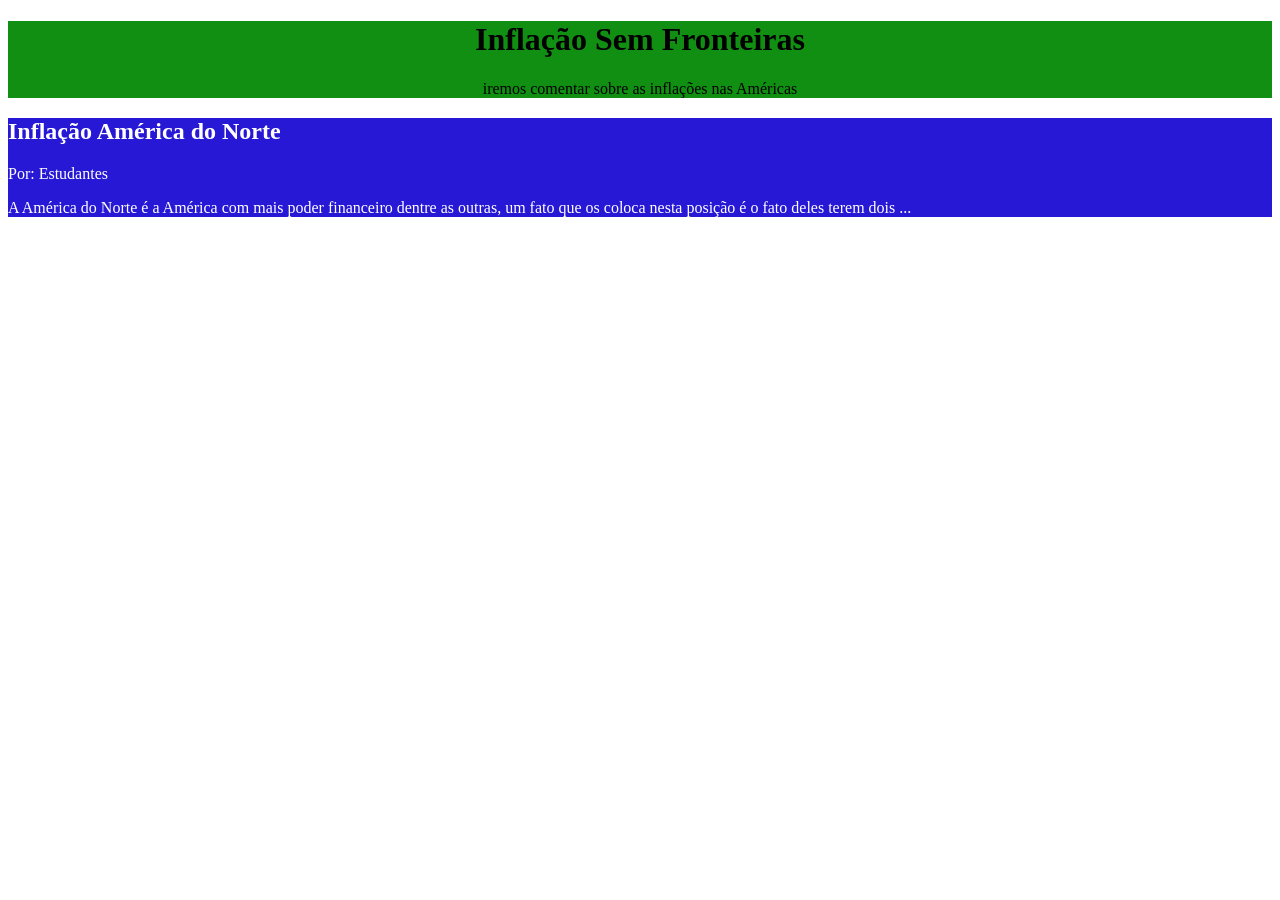
<file: victor/index.html>
<!DOCTYPE html>
<html lang="pt-br">
    <head>
        <meta charset="UTF-8">
        <meta name="viewport" content="width=device-width, initial-scale=1.0">
        <title>Inflação Sem Fronteiras</title>
    </head>

    <style>
        header{
            background-color: #118F12;
            text-align: center;
        }

        main{
            background-color: #2718D6;
            color: white;
        }
    </style>

    <body>
        <header>
            <h1>    Inflação Sem Fronteiras</h1>
            <p>iremos comentar sobre as inflações nas Américas</p>   
        </header>
         
        <main>
            <h2>Inflação América do Norte</h2>
            <p>Por: Estudantes</p>
            <p>A América do Norte é a América com mais poder financeiro dentre as outras, um fato que os coloca nesta posição é o fato deles terem dois ...</p>
        </main>
        
    </body>
</html>
</file>
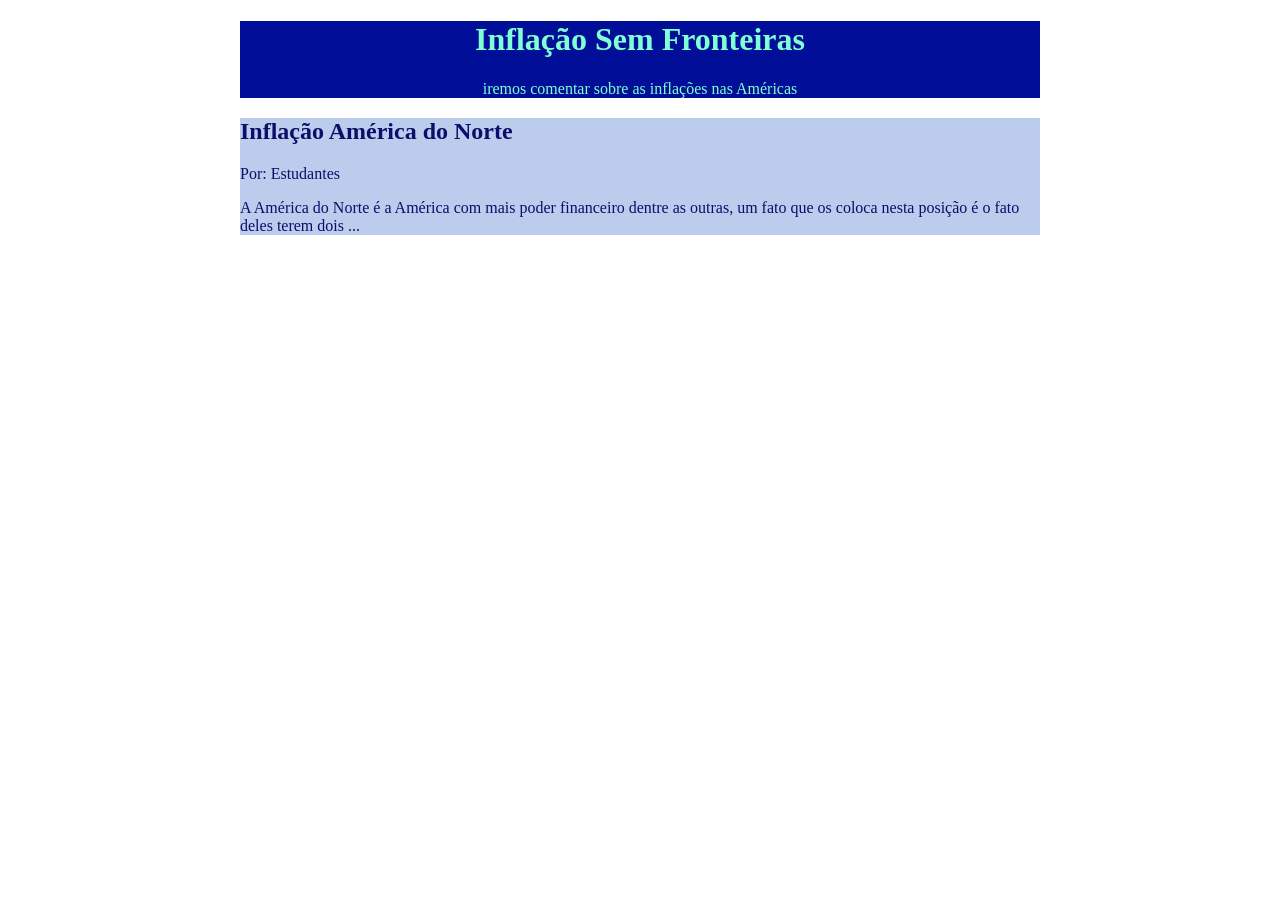
<file: victor2/index.html>
<!DOCTYPE html>
<html lang="pt-br">
    <head>
        <meta charset="UTF-8">
        <meta name="viewport" content="width=device-width, initial-scale=1.0">
        <title>Inflação Sem Fronteiras</title>
        
            
    
    </head>

    <style>
        header{
            background-color: #010E97;
            color:#7FFFD4;
            text-align: center;
            max-width: 800px;
            margin: 0 auto;
        }

        main{
            background-color:#BCCCED;
            color: #0D0D6A;
            max-width: 800px;
            margin: 0 auto;
        }
    </style>

    <body>
        <header>
            <h1>    Inflação Sem Fronteiras</h1>
            <p>iremos comentar sobre as inflações nas Américas</p>   
        </header>
         
        <main>
            <h2>Inflação América do Norte</h2>
            <p>Por: Estudantes</p>
            <p>A América do Norte é a América com mais poder financeiro dentre as outras, um fato que os coloca nesta posição é o fato deles terem dois ...</p>
        </main>
        
    </body>
</html>
</file>
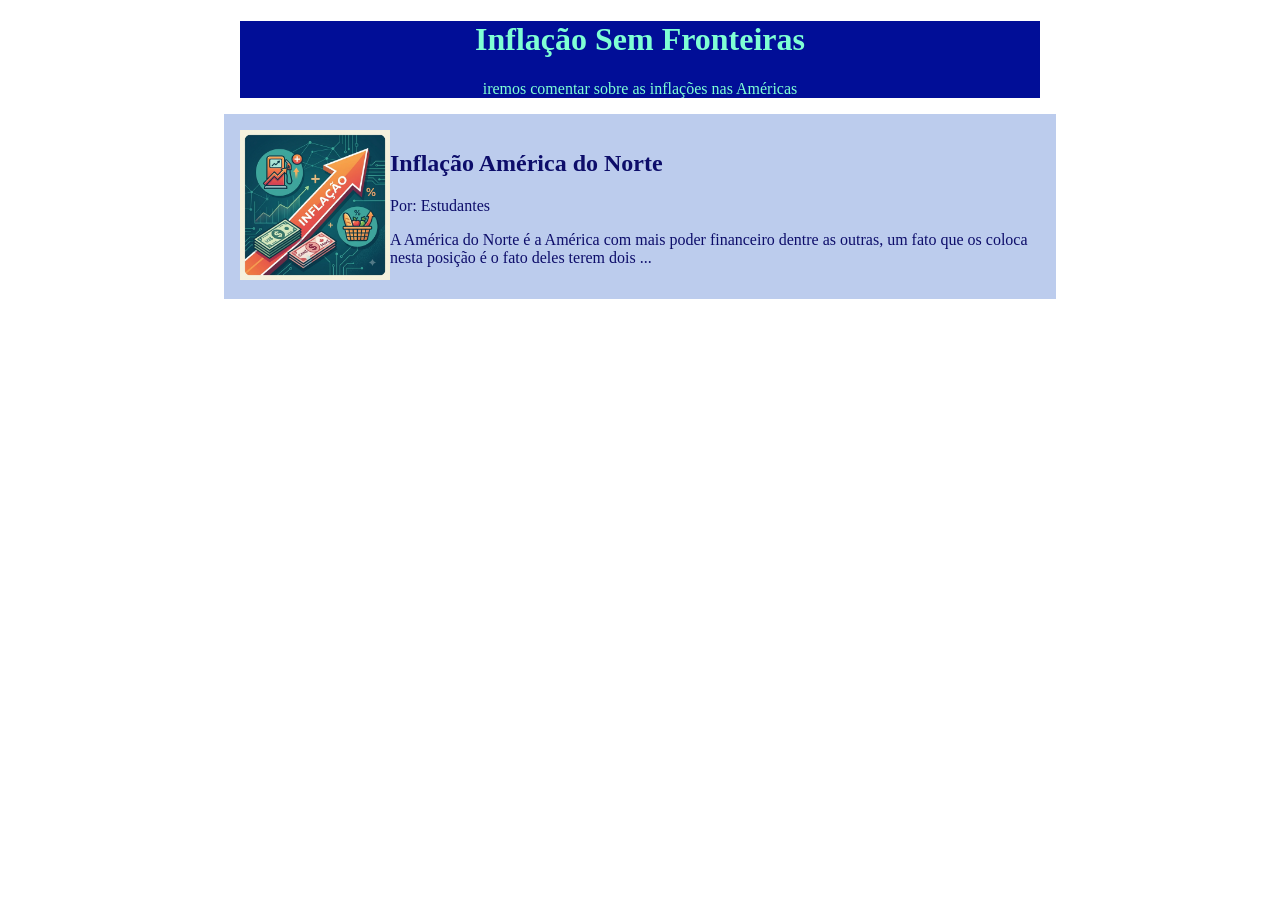
<file: victor3/index.html>
<!DOCTYPE html>
<html lang="pt-br">
    <head>
        <meta charset="UTF-8">
        <meta name="viewport" content="width=device-width, initial-scale=1.0">
        <title>Inflação Sem Fronteiras</title>
        
            
    
    </head>

    <style>
        header{
            background-color: #010E97;
            color:#7FFFD4;
            text-align: center;
            max-width: 800px;
            margin: 0 auto
            
        }

        main{
            background-color:#BCCCED;
            color: #0D0D6A;
            max-width: 800px;
            margin: 0 auto;
            padding: 16px;
            display: flex;
        }
        img{
            width: 150px;
            height: 150px;

        }
    </style>

    <body>
        <header>
            <h1>    Inflação Sem Fronteiras</h1>
            <p>iremos comentar sobre as inflações nas Américas</p>   
        </header>
        
        <main>
            <img src="imagem-site.png" alt="Gráfico ilustrativo sobre a inflação na América do Norte, destacando o aumento do custo de vida, combustível e alimentos em uma paleta de cores verde e laranja.">
            <div>
                <h2>Inflação América do Norte</h2>
                <p>Por: Estudantes</p>
                <p>A América do Norte é a América com mais poder financeiro dentre as outras, um fato que os coloca nesta posição é o fato deles terem dois ...</p>
            </div>
        </main>
        
    </body>
        </html>
</file>
<file: victor 13/style.css>
header {
    background-color: #010E97;
    color: #7FFFD4;
    text-align: center;
    margin: 0 auto;
    padding: 16px;
}

main {
    background-color: #BCCCED;
    color: #0D0D6A;
    margin: 0 auto;
    padding: 16px;

    display: flex;
    flex-wrap: wrap;
}
article{

    display: flex;

    border: 1px solid #010E97;

    margin: 16px;
    gap: 16px;
    padding: 16px;

    flex: 1 1 25%;

}

img {
    width: 150px;
    height: 150px;
    text-align: center;
}

div p {
    font-weight: bold;
}
</file>
<file: victor 14/style.css>
header {
    background-color: #010E97;
    color: #7FFFD4;
    text-align: center;
    margin: 0 auto;
    padding: 16px;
}

main {
    background-color: #BCCCED;
    color: #0D0D6A;
    margin: 0 auto;
    padding: 16px;

    display: flex;
    flex-wrap: wrap;
}
article{

    display: flex;

    border: 1px solid #010E97;

    margin: 16px;
    gap: 16px;
    padding: 16px;

    flex: 1 1 25%;

}

img {
    width: 150px;
    height: 150px;
    text-align: center;
}

div p {
    font-weight: bold;
}
</file>
